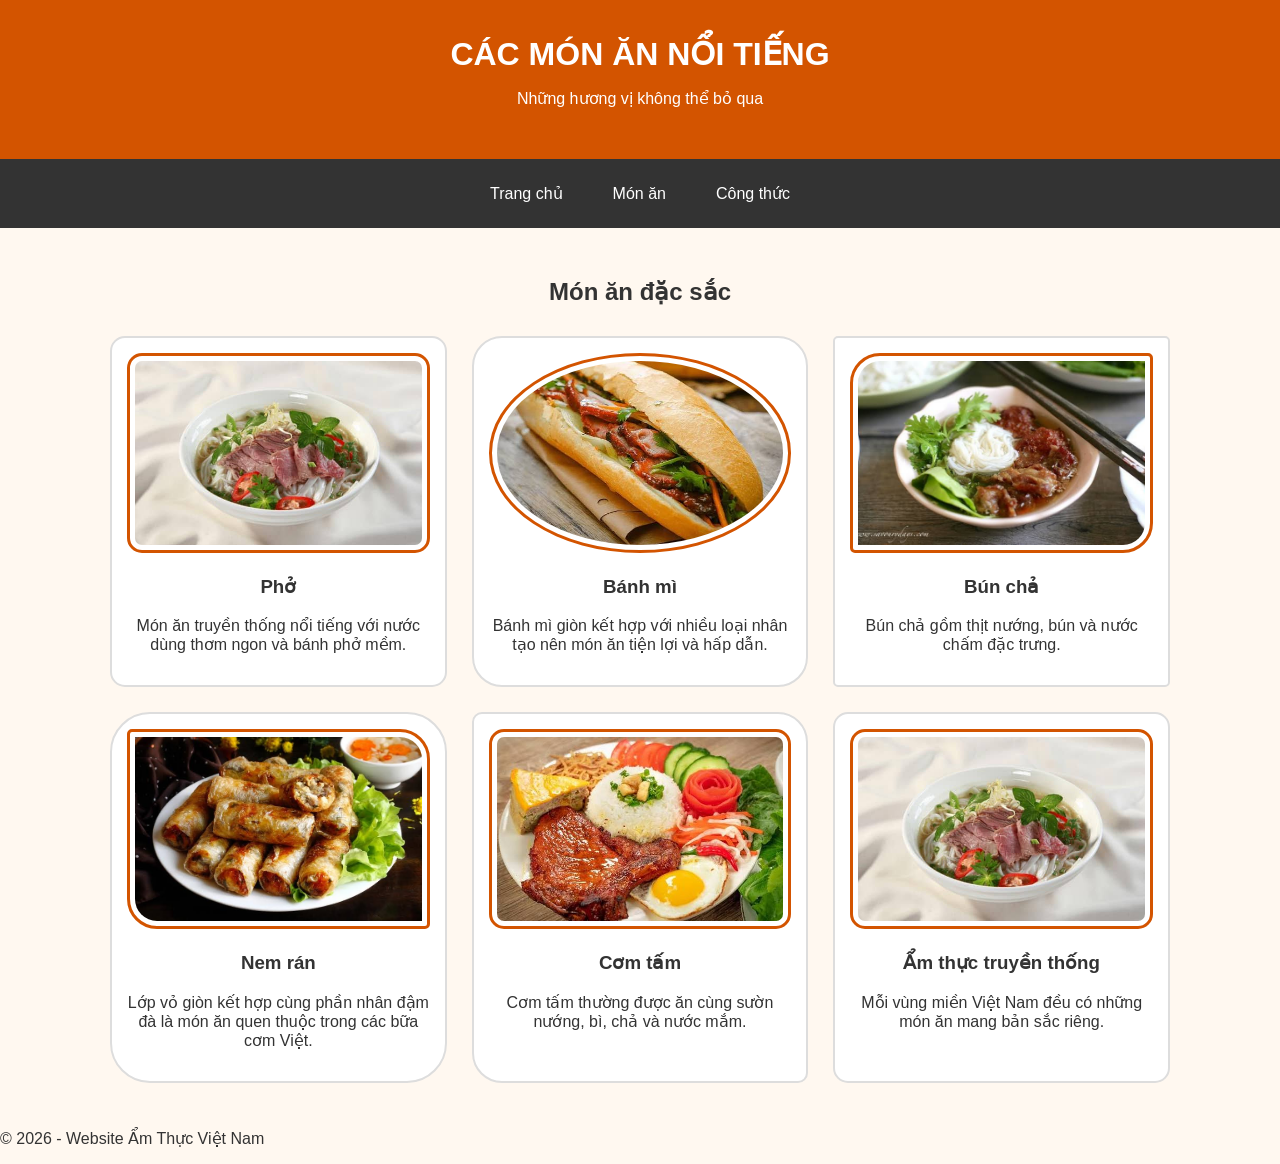
<file: monan.html>
<!DOCTYPE html>
<html lang="vi">
<head>
    <meta charset="UTF-8">
    <meta name="viewport" content="width=device-width, initial-scale=1.0">
    <title>Món Ăn Việt Nam</title>
    <link rel="stylesheet" href="style.css">
</head>

<body>

    <a href="#main-content" class="skip-link">
        Chuyển đến nội dung chính
    </a>

    <header>
        <h1>CÁC MÓN ĂN NỔI TIẾNG</h1>
        <p>Những hương vị không thể bỏ qua</p>
    </header>

    <nav>
        <a href="index.html">Trang chủ</a>
        <a href="monan.html">Món ăn</a>
        <a href="congthuc.html">Công thức</a>
    </nav>

    <main id="main-content">

        <h2 class="title">Món ăn đặc sắc</h2>

        <section class="food-grid">

            <article class="food-card">
                <img src="mon1.jpg" alt="Phở Việt Nam">
                <h3>Phở</h3>
                <p>
                    Món ăn truyền thống nổi tiếng với nước dùng
                    thơm ngon và bánh phở mềm.
                </p>
            </article>

            <article class="food-card">
                <img src="mon2.jpg" alt="Bánh mì Việt Nam">
                <h3>Bánh mì</h3>
                <p>
                    Bánh mì giòn kết hợp với nhiều loại nhân
                    tạo nên món ăn tiện lợi và hấp dẫn.
                </p>
            </article>

            <article class="food-card">
                <img src="mon3.jpg" alt="Bún chả">
                <h3>Bún chả</h3>
                <p>
                    Bún chả gồm thịt nướng, bún và nước chấm
                    đặc trưng.
                </p>
            </article>

            <article class="food-card">
                <img src="mon4.jpg" alt="Nem rán">
                <h3>Nem rán</h3>
                <p>
                    Lớp vỏ giòn kết hợp cùng phần nhân đậm đà
                    là món ăn quen thuộc trong các bữa cơm Việt.
                </p>
            </article>

            <article class="food-card">
                <img src="mon5.jpg" alt="Cơm tấm">
                <h3>Cơm tấm</h3>
                <p>
                    Cơm tấm thường được ăn cùng sườn nướng,
                    bì, chả và nước mắm.
                </p>
            </article>

            <article class="food-card">
                <img src="mon1.jpg" alt="Món ăn truyền thống">
                <h3>Ẩm thực truyền thống</h3>
                <p>
                    Mỗi vùng miền Việt Nam đều có những món ăn
                    mang bản sắc riêng.
                </p>
            </article>

        </section>

    </main>

    <footer>
        <p>© 2026 - Website Ẩm Thực Việt Nam</p>
    </footer>

</body>
</html>
</file>
<file: style.css>
* {
    box-sizing: border-box;
}

html {
    scroll-behavior: smooth;
}

body {
    margin: 0;
    font-family: Arial, sans-serif;
    background-color: #fff8f0;
    color: #333;
}


header {
    background-color: #d35400;
    color: white;
    text-align: center;
    padding: 35px 20px;
}

header h1 {
    margin: 0 0 10px;
}


nav {
    display: flex;
    justify-content: center;
    align-items: center;
    gap: 10px;
    background-color: #333;
    padding: 15px;
}

nav a {
    color: white;
    text-decoration: none;
    padding: 10px 20px;
    border-radius: 8px;
}

nav a:hover {
    background-color: #d35400;
    transform: translateY(-3px);
}

nav a:focus {
    outline: 3px solid #ffd166;
}

.skip-link {
    position: absolute;
    left: -9999px;
    top: 10px;
    background-color: #000;
    color: white;
    padding: 12px;
    z-index: 100;
}

.skip-link:focus {
    left: 10px;
}

main {
    max-width: 1100px;
    margin: auto;
    padding: 30px 20px;
}

.hero {
    display: flex;
    align-items: center;
    gap: 40px;
    margin-bottom: 40px;
}

.hero div {
    flex: 1;
}

.hero img {
    width: 45%;
    height: 300px;
    object-fit: cover;
    border: 5px solid #d35400;
    padding: 5px;
    border-radius: 20px;
}

.button {
    display: inline-block;
    background-color: #d35400;
    color: white;
    text-decoration: none;
    padding: 12px 20px;
    margin-top: 10px;
    border-radius: 8px;
}

.button:hover {
    background-color: #a04000;
    transform: scale(1.05);
}


.gioi-thieu {
    background-color: white;
    border: 2px solid #f0c095;
    padding: 25px;
    border-radius: 15px;
}

.title {
    text-align: center;
    margin-bottom: 30px;
}

.food-grid {
    display: grid;
    grid-template-columns: repeat(3, 1fr);
    gap: 25px;
}

.food-card {
    background-color: white;
    border: 2px solid #ddd;
    padding: 15px;
    border-radius: 15px;
    text-align: center;
    transition: 0.3s;
}

.food-card:hover {
    transform: translateY(-8px);
    box-shadow: 0 8px 20px rgba(0, 0, 0, 0.15);
}

.food-card:nth-child(2) {
    border-radius: 30px;
}

.food-card:nth-child(3) {
    border-radius: 5px;
}

.food-card:nth-child(4) {
    border-radius: 40px;
}

.food-card:nth-child(5) {
    border-radius: 10px 30px;
}

.food-card img {
    width: 100%;
    height: 200px;
    object-fit: cover;
    border: 3px solid #d35400;
    padding: 5px;
    border-radius: 15px;
}

.food-card:nth-child(2) img {
    border-radius: 50%;
}

.food-card:nth-child(3) img {
    border-radius: 30px 5px;
}

.food-card:nth-child(4) img {
    border-radius: 5px 30px;

.recipe {
    display: flex;
    gap: 40px;
    align-items: flex-start;
    background-color: white;
    padding: 25px;
    border: 2px solid #ddd;
    border-radius: 15px;
}

.recipe img {
    width: 45%;
    height: 350px;
    object-fit: cover;
    border: 5px solid #d35400;
    padding: 5px;
    border-radius: 20px;
}

.recipe div {
    flex: 1;
}

.form-section {
    margin-top: 40px;
    background-color: white;
    padding: 25px;
    border: 2px solid #ddd;
    border-radius: 15px;
}

form {
    display: flex;
    flex-direction: column;
    gap: 10px;
}

input,
textarea {
    padding: 12px;
    border: 2px solid #ccc;
    border-radius: 8px;
    font-size: 16px;
}

input:focus,
textarea:focus {
    border-color: #d35400;
    outline: none;
}

textarea {
    height: 120px;
}

button {
    background-color: #d35400;
    color: white;
    border: none;
    padding: 12px;
    border-radius: 8px;
    cursor: pointer;
    font-size: 16px;
}

button:hover {
    background-color: #a04000;
}

footer {
    background-color: #333;
    color: white;
    text-align: center;
    padding: 20px;
    margin-top: 40px;
}

@media (max-width: 700px) {

    nav {
        flex-direction: column;
    }

    .hero,
    .recipe {
        flex-direction: column;
    }

    .hero img,
    .recipe img {
        width: 100%;
    }

    .food-grid {
        grid-template-columns: 1fr;
    }
}
</file>
